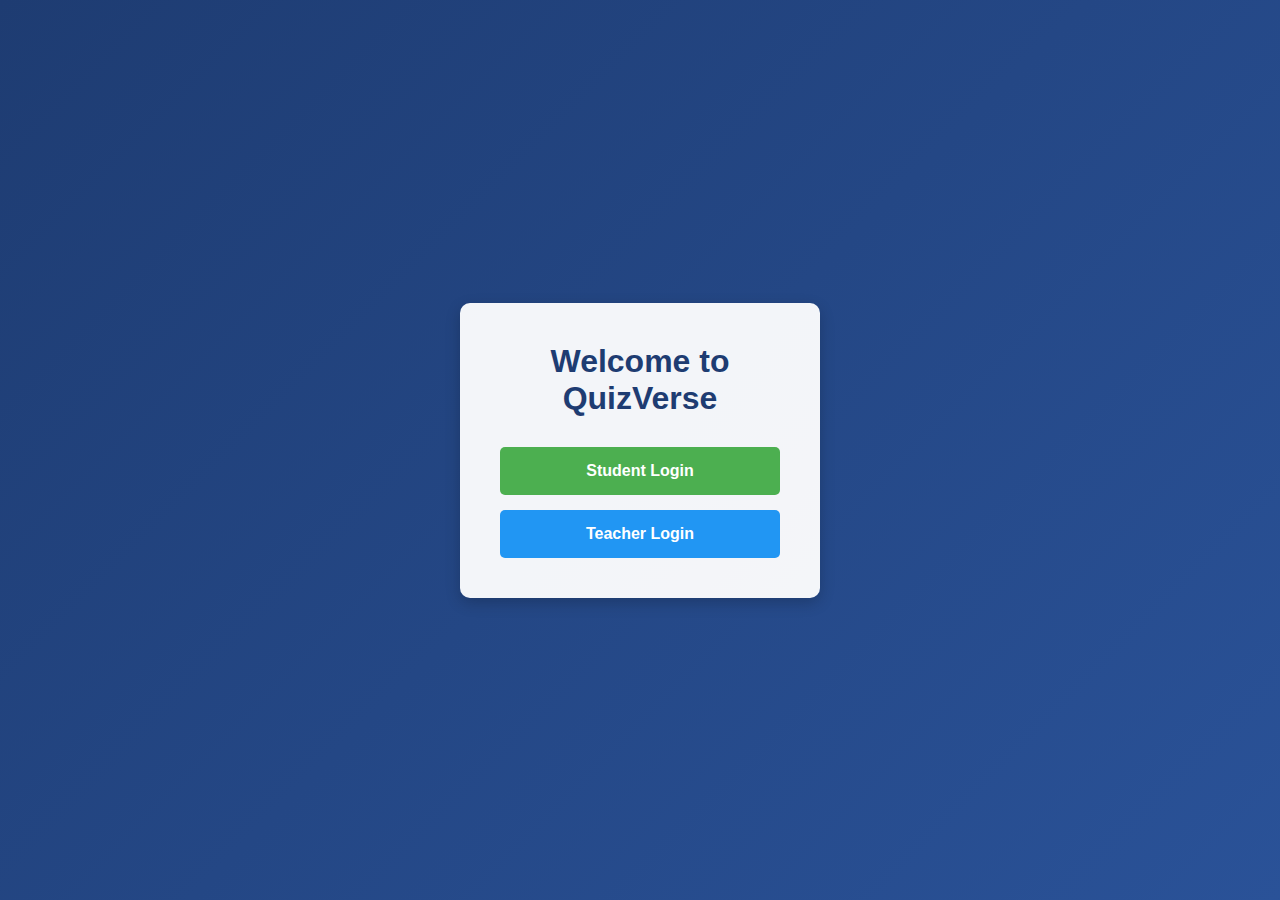
<file: FEDF/index.html>
<!DOCTYPE html>
<html lang="en">
<head>
    <meta charset="UTF-8">
    <meta name="viewport" content="width=device-width, initial-scale=1.0">
    <title>QuizVerse - Welcome</title>
    <link rel="stylesheet" href="css/style.css">
</head>
<body>
    <div class="container">
        <div class="welcome-box">
            <h1>Welcome to QuizVerse</h1>
            <div class="login-options">
                <a href="student-login.html" class="login-btn student">Student Login</a>
                <a href="teacher-login.html" class="login-btn teacher">Teacher Login</a>
            </div>
        </div>
    </div>
    <script src="js/main.js"></script>
</body>
</html>
</file>
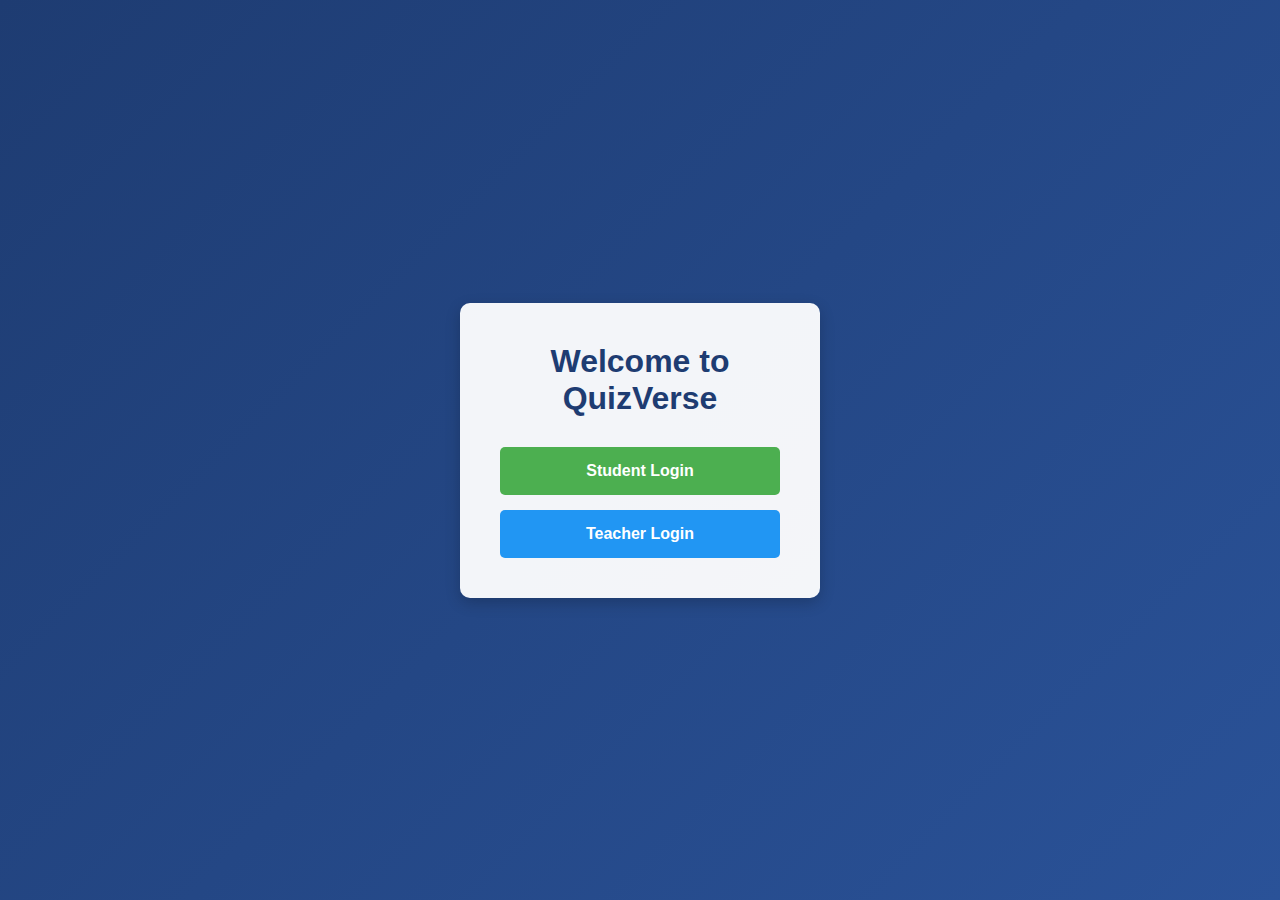
<file: FEDF/question-manager.html>
<!DOCTYPE html>
<html lang="en">
<head>
    <meta charset="UTF-8">
    <meta name="viewport" content="width=device-width, initial-scale=1.0">
    <title>QuizVerse - Question Management</title>
    <link rel="stylesheet" href="css/style.css">
    <link rel="stylesheet" href="css/dashboard.css">
    <style>
        .question-manager {
            background: white;
            border-radius: 10px;
            padding: 20px;
            margin: 20px;
        }

        .question-form {
            display: grid;
            gap: 15px;
            max-width: 800px;
            margin: 20px auto;
        }

        .form-group {
            display: grid;
            gap: 5px;
        }

        .options-group {
            display: grid;
            gap: 10px;
        }

        .hint-section {
            background: #f8f9fa;
            padding: 15px;
            border-radius: 8px;
            margin-top: 15px;
        }

        .hint-fields {
            display: grid;
            gap: 10px;
        }

        .related-concepts {
            display: flex;
            flex-wrap: wrap;
            gap: 10px;
            margin-top: 10px;
        }

        .concept-tag {
            background: #e9ecef;
            padding: 5px 10px;
            border-radius: 15px;
            display: flex;
            align-items: center;
            gap: 5px;
        }

        .remove-concept {
            cursor: pointer;
            color: #dc3545;
            font-weight: bold;
        }

        .question-list {
            margin-top: 30px;
        }

        .question-item {
            background: #f8f9fa;
            padding: 15px;
            border-radius: 8px;
            margin-bottom: 10px;
        }

        .question-header {
            display: flex;
            justify-content: space-between;
            align-items: center;
            margin-bottom: 10px;
        }

        .action-buttons {
            display: flex;
            gap: 10px;
        }

        .edit-btn, .delete-btn {
            padding: 5px 15px;
            border-radius: 5px;
            cursor: pointer;
            border: none;
        }

        .edit-btn {
            background: #1e3c72;
            color: white;
        }

        .delete-btn {
            background: #dc3545;
            color: white;
        }

        select, textarea, input[type="text"] {
            width: 100%;
            padding: 8px;
            border: 1px solid #ddd;
            border-radius: 4px;
            font-size: 14px;
        }

        .submit-btn {
            background: #4CAF50;
            color: white;
            padding: 10px;
            border: none;
            border-radius: 5px;
            cursor: pointer;
            font-size: 16px;
        }

        .submit-btn:hover {
            background: #45a049;
        }
    </style>
</head>
<body>
    <div class="dashboard-container">
        <div class="dashboard-header">
            <h2>Question Management</h2>
            <div class="header-actions">
                <button onclick="showAddQuestionForm()" class="action-btn">Add New Question</button>
                <button onclick="logout()" class="logout-btn">Logout</button>
            </div>
        </div>

        <div class="question-manager">
            <form id="questionForm" class="question-form" onsubmit="return saveQuestion(event)">
                <div class="form-group">
                    <label for="subject">Subject:</label>
                    <select id="subject" required>
                        <option value="">Select Subject</option>
                        <option value="Mathematics">Mathematics</option>
                        <option value="Science">Science</option>
                        <option value="English">English</option>
                        <option value="History">History</option>
                        <option value="Physics">Physics</option>
                        <option value="Chemistry">Chemistry</option>
                        <option value="Biology">Biology</option>
                    </select>
                </div>

                <div class="form-group">
                    <label for="difficulty">Difficulty Level:</label>
                    <select id="difficulty" required>
                        <option value="">Select Difficulty</option>
                        <option value="easy">Easy</option>
                        <option value="medium">Medium</option>
                        <option value="hard">Hard</option>
                    </select>
                </div>

                <div class="form-group">
                    <label for="question">Question:</label>
                    <textarea id="question" rows="3" required></textarea>
                </div>

                <div class="options-group">
                    <label>Options:</label>
                    <div class="form-group">
                        <input type="text" id="option0" placeholder="Option 1" required>
                    </div>
                    <div class="form-group">
                        <input type="text" id="option1" placeholder="Option 2" required>
                    </div>
                    <div class="form-group">
                        <input type="text" id="option2" placeholder="Option 3" required>
                    </div>
                    <div class="form-group">
                        <input type="text" id="option3" placeholder="Option 4" required>
                    </div>
                </div>

                <div class="form-group">
                    <label for="correctAnswer">Correct Answer:</label>
                    <select id="correctAnswer" required>
                        <option value="">Select Correct Answer</option>
                        <option value="0">Option 1</option>
                        <option value="1">Option 2</option>
                        <option value="2">Option 3</option>
                        <option value="3">Option 4</option>
                    </select>
                </div>

                <div class="hint-section">
                    <h3>Hint Information</h3>
                    <div class="hint-fields">
                        <div class="form-group">
                            <label for="hintTopic">Topic:</label>
                            <input type="text" id="hintTopic" placeholder="Enter the topic" required>
                        </div>
                        <div class="form-group">
                            <label for="hintExplanation">Study Tip:</label>
                            <textarea id="hintExplanation" rows="3" placeholder="Enter a helpful study tip (without giving away the answer)" required></textarea>
                        </div>
                        <div class="form-group">
                            <label for="newConcept">Related Concepts:</label>
                            <div class="concept-input">
                                <input type="text" id="newConcept" placeholder="Add a related concept">
                                <button type="button" onclick="addConcept()">Add</button>
                            </div>
                            <div id="conceptsList" class="related-concepts">
                                <!-- Concepts will be added here dynamically -->
                            </div>
                        </div>
                    </div>
                </div>

                <button type="submit" class="submit-btn">Save Question</button>
            </form>

            <div class="question-list" id="questionList">
                <!-- Questions will be listed here -->
            </div>
        </div>
    </div>
    <script src="js/auth.js"></script>
    <script src="js/question-manager.js"></script>
</body>
</html>
</file>
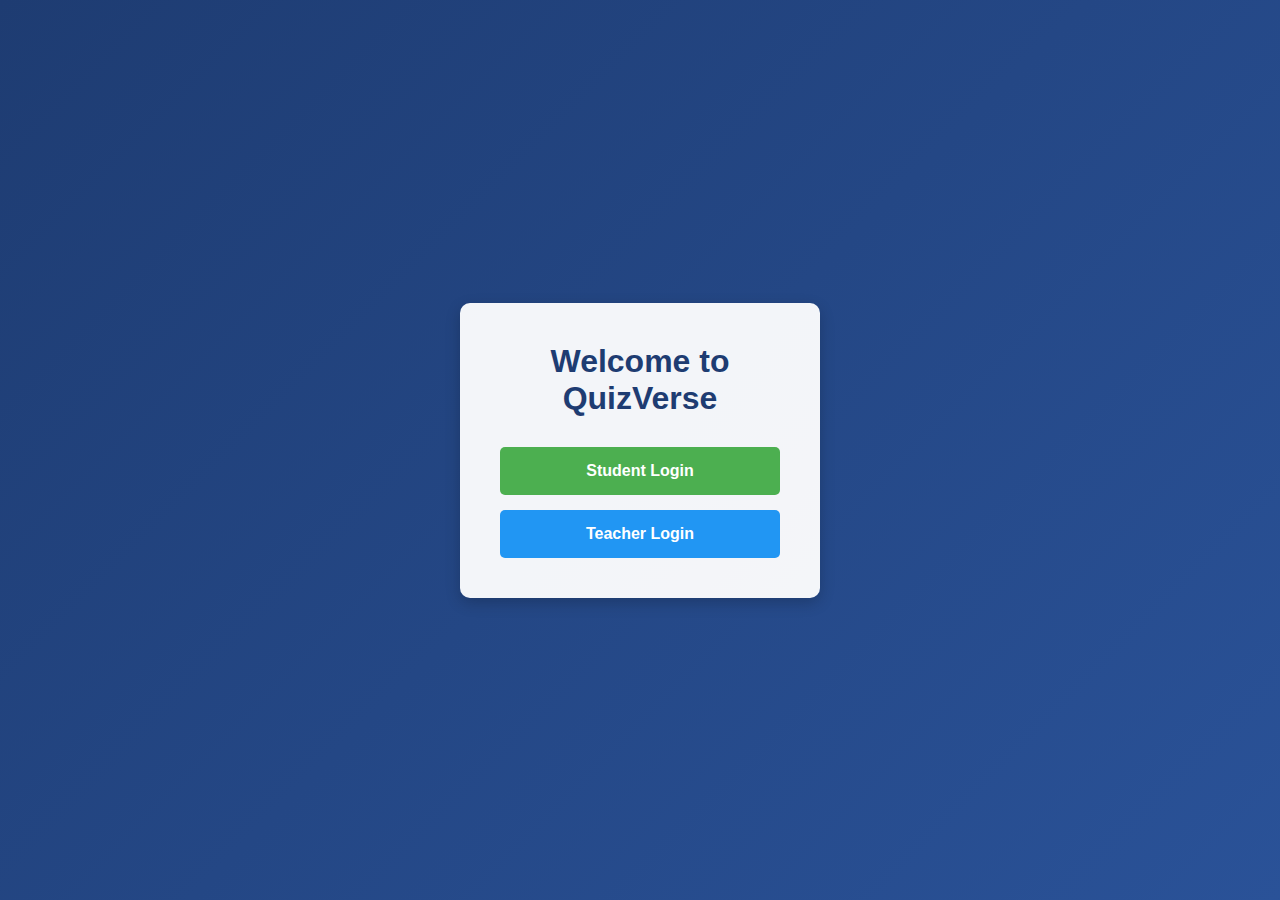
<file: FEDF/quiz-selection.html>
<!DOCTYPE html>
<html lang="en">
<head>
    <meta charset="UTF-8">
    <meta name="viewport" content="width=device-width, initial-scale=1.0">
    <title>QuizVerse - Quiz Selection</title>
    <link rel="stylesheet" href="css/style.css">
    <link rel="stylesheet" href="css/modern-dashboard.css">
    <style>
        .difficulty-card {
            text-align: center;
            padding: 2.5rem;
            background: white;
            border-radius: 20px;
            box-shadow: 0 8px 25px rgba(0, 0, 0, 0.1);
            transition: all 0.3s ease;
            cursor: pointer;
            position: relative;
            overflow: hidden;
        }

        .difficulty-card::before {
            content: '';
            position: absolute;
            top: 0;
            left: 0;
            width: 100%;
            height: 5px;
        }

        .difficulty-card.easy::before {
            background: #4CAF50;
        }

        .difficulty-card.medium::before {
            background: #FF9800;
        }

        .difficulty-card.hard::before {
            background: #f44336;
        }

        .difficulty-card:hover {
            transform: translateY(-10px);
            box-shadow: 0 15px 35px rgba(0, 0, 0, 0.2);
        }

        .difficulty-icon {
            font-size: 3rem;
            margin-bottom: 1.5rem;
        }

        .difficulty-title {
            font-size: 2rem;
            font-weight: 600;
            margin-bottom: 1rem;
            color: #1e3c72;
        }

        .difficulty-description {
            font-size: 1.2rem;
            color: #666;
            line-height: 1.6;
            margin-bottom: 1.5rem;
        }

        .start-quiz-btn {
            display: inline-block;
            padding: 1rem 2.5rem;
            font-size: 1.3rem;
            font-weight: 600;
            color: white;
            border: none;
            border-radius: 8px;
            cursor: pointer;
            text-decoration: none;
            transition: all 0.3s ease;
        }

        .easy .start-quiz-btn {
            background: #4CAF50;
        }

        .medium .start-quiz-btn {
            background: #FF9800;
        }

        .hard .start-quiz-btn {
            background: #f44336;
        }

        .start-quiz-btn:hover {
            transform: scale(1.05);
            box-shadow: 0 5px 15px rgba(0, 0, 0, 0.2);
        }

        .header-actions {
            display: flex;
            justify-content: flex-end;
            gap: 1rem;
        }

        .stats-grid {
            display: grid;
            grid-template-columns: repeat(auto-fit, minmax(200px, 1fr));
            gap: 1.5rem;
            margin-bottom: 2rem;
        }
    </style>
</head>
<body>
    <div class="modern-header">
        <div class="user-info">
            <div class="user-avatar" id="userAvatar"></div>
            <div>
                <div class="welcome-header">Welcome to QuizVerse</div>
                <div class="user-name" id="userName">Loading...</div>
            </div>
        </div>
        <div class="header-actions">
            <button onclick="logout()" class="action-button">Logout</button>
        </div>
    </div>

    <div class="stats-grid">
        <div class="stats-card">
            <div class="stats-number" id="totalQuizzes">0</div>
            <div class="stats-label">Quizzes Completed</div>
        </div>
        <div class="stats-card">
            <div class="stats-number" id="avgScore">0%</div>
            <div class="stats-label">Average Score</div>
        </div>
        <div class="stats-card">
            <div class="stats-number" id="bestScore">0%</div>
            <div class="stats-label">Best Score</div>
        </div>
    </div>

    <div class="card-container">
        <div class="difficulty-card easy">
            <div class="difficulty-icon">🌟</div>
            <h3 class="difficulty-title">Easy Mode</h3>
            <p class="difficulty-description">Perfect for beginners! Build your confidence with fundamental questions and concepts.</p>
            <a href="quiz.html?difficulty=easy" class="start-quiz-btn">Start Quiz</a>
        </div>

        <div class="difficulty-card medium">
            <div class="difficulty-icon">⭐</div>
            <h3 class="difficulty-title">Medium Mode</h3>
            <p class="difficulty-description">Ready for a challenge? Test your knowledge with intermediate-level questions.</p>
            <a href="quiz.html?difficulty=medium" class="start-quiz-btn">Start Quiz</a>
        </div>

        <div class="difficulty-card hard">
            <div class="difficulty-icon">🏆</div>
            <h3 class="difficulty-title">Hard Mode</h3>
            <p class="difficulty-description">For the experts! Push your limits with our most challenging questions.</p>
            <a href="quiz.html?difficulty=hard" class="start-quiz-btn">Start Quiz</a>
        </div>
    </div>
    <script src="js/auth.js"></script>
    <script src="js/main.js"></script>
</body>
</html>
</file>
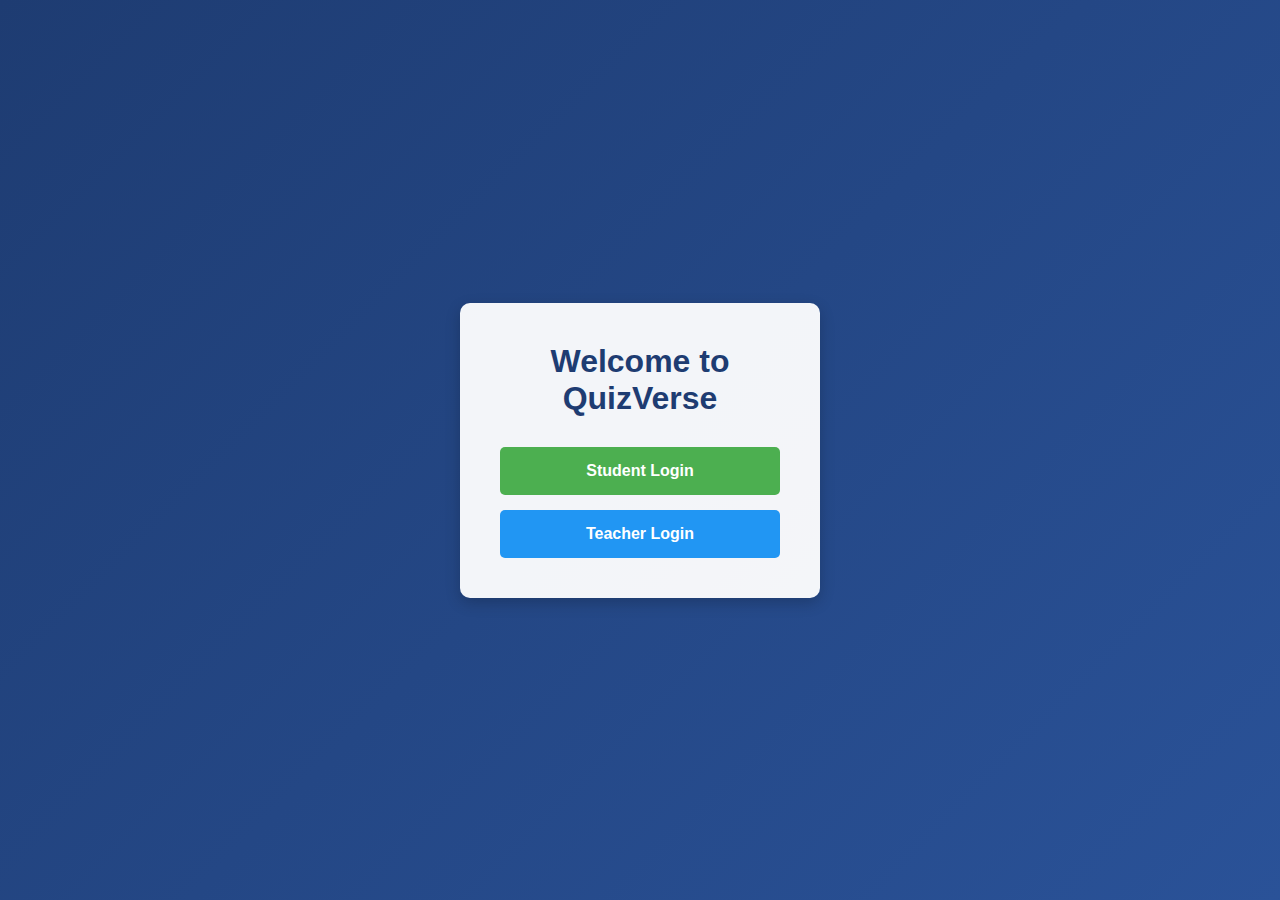
<file: FEDF/quiz.html>
<!DOCTYPE html>
<html lang="en">
<head>
    <meta charset="UTF-8">
    <meta name="viewport" content="width=device-width, initial-scale=1.0">
    <title>QuizVerse - Quiz</title>
    <link rel="stylesheet" href="css/style.css">
    <style>
        .quiz-container {
            background: white;
            border-radius: 10px;
            box-shadow: 0 5px 15px rgba(0, 0, 0, 0.2);
            width: 90%;
            max-width: 1200px;
            margin: 20px auto;
            padding: 30px;
            min-height: 80vh;
            display: flex;
            flex-direction: column;
        }

        .quiz-content {
            flex-grow: 1;
            display: flex;
            flex-direction: column;
            justify-content: center;
            padding: 20px 0;
        }

        .question-box {
            background: #f8f9fa;
            padding: 30px;
            border-radius: 8px;
            margin: 20px 0;
        }

        .options {
            display: flex;
            flex-direction: column;
            gap: 15px;
            margin: 25px 0;
        }

        .option {
            background: white;
            border: 2px solid #ddd;
            border-radius: 8px;
            padding: 15px 20px;
            cursor: pointer;
            transition: all 0.3s ease;
            font-size: 1.1em;
        }

        .option:hover {
            border-color: #1e3c72;
            background-color: #f0f4f8;
            transform: translateY(-2px);
        }

        .option.selected {
            background-color: #1e3c72;
            color: white;
            border-color: #1e3c72;
        }

        .quiz-header {
            display: flex;
            justify-content: space-between;
            align-items: flex-start;
            padding: 20px;
            background: #f8f9fa;
            border-radius: 8px;
            margin-bottom: 20px;
        }

        .quiz-info {
            display: flex;
            flex-direction: column;
            gap: 10px;
        }

        .timer, .difficulty, .subject {
            font-size: 1.1em;
            font-weight: bold;
            color: #1e3c72;
        }

        .leaderboard-mini {
            background: white;
            padding: 15px;
            border-radius: 8px;
            box-shadow: 0 2px 4px rgba(0,0,0,0.1);
            width: 250px;
        }

        .leaderboard-mini h4 {
            color: #1e3c72;
            margin-bottom: 10px;
            text-align: center;
        }

        .leaderboard-content {
            max-height: 150px;
            overflow-y: auto;
        }

        .leaderboard-item {
            display: flex;
            justify-content: space-between;
            padding: 5px 10px;
            border-bottom: 1px solid #eee;
            font-size: 0.9em;
        }

        .leaderboard-item:last-child {
            border-bottom: none;
        }

        .hint-box {
            background: white;
            border-radius: 8px;
            box-shadow: 0 4px 6px rgba(0,0,0,0.1);
            margin-top: 15px;
            overflow: hidden;
        }

        .hint-header {
            background: #1e3c72;
            color: white;
            padding: 10px 15px;
            display: flex;
            justify-content: space-between;
            align-items: center;
        }

        .hint-close {
            background: none;
            border: none;
            color: white;
            font-size: 1.5em;
            cursor: pointer;
        }

        .hint-content {
            padding: 15px;
        }

        .hint-topic, .hint-explanation, .hint-concepts {
            margin-bottom: 15px;
        }

        .hint-concepts ul {
            list-style: none;
            padding: 0;
            margin: 10px 0;
            display: flex;
            flex-wrap: wrap;
            gap: 10px;
        }

        .hint-concepts li {
            background: #f0f4f8;
            padding: 5px 10px;
            border-radius: 15px;
            font-size: 0.9em;
            color: #1e3c72;
        }

        .hint-btn {
            background-color: #FF9800;
            color: white;
            border: none;
            padding: 12px 25px;
            border-radius: 5px;
            cursor: pointer;
            font-size: 1em;
            transition: background-color 0.3s ease;
        }

        .hint-btn:hover {
            background-color: #F57C00;
        }

        .hint-text {
            background-color: #FFF3E0;
            padding: 15px;
            border-radius: 5px;
            margin-top: 15px;
            color: #FF9800;
            font-size: 1em;
        }

        .quiz-footer {
            display: flex;
            justify-content: space-between;
            padding: 20px;
            background: #f8f9fa;
            border-radius: 8px;
            margin-top: auto;
        }

        .nav-btn, .submit-btn {
            padding: 12px 30px;
            border: none;
            border-radius: 5px;
            cursor: pointer;
            font-size: 1.1em;
            transition: all 0.3s ease;
        }

        .nav-btn {
            background-color: #1e3c72;
            color: white;
        }

        .submit-btn {
            background-color: #4CAF50;
            color: white;
        }

        .nav-btn:hover, .submit-btn:hover {
            transform: translateY(-2px);
            box-shadow: 0 2px 8px rgba(0,0,0,0.1);
        }

        .nav-btn:disabled {
            background-color: #cccccc;
            cursor: not-allowed;
            transform: none;
        }

        #question-text {
            font-size: 2rem;
            color: #333;
            margin-bottom: 30px;
            line-height: 1.4;
            font-weight: 500;
        }

        .option-letter {
            font-size: 1.4rem;
            font-weight: bold;
            margin-right: 15px;
            color: #1e3c72;
            min-width: 30px;
            display: inline-block;
        }

        .option-text {
            font-size: 1.3rem;
            line-height: 1.5;
        }

        .selected .option-letter,
        .selected .option-text {
            color: white;
        }

        .timer {
            font-size: 1.8rem;
            font-weight: 700;
            color: #1e3c72;
        }

        .difficulty {
            font-size: 1.4rem;
        }

        .hint-btn {
            font-size: 1.3rem;
            padding: 15px 30px;
        }

        .hint-content {
            font-size: 1.2rem;
            line-height: 1.6;
        }

        .nav-btn, .submit-btn {
            font-size: 1.3rem;
            padding: 15px 35px;
        }

        @keyframes pulse {
            0% {
                transform: scale(1);
            }
            50% {
                transform: scale(1.02);
            }
            100% {
                transform: scale(1);
            }
        }

        .fade-in {
            animation: fadeIn 0.5s ease-in;
        }

        @keyframes fadeIn {
            from {
                opacity: 0;
                transform: translateY(10px);
            }
            to {
                opacity: 1;
                transform: translateY(0);
            }
        }
    </style>
</head>
<body>
    <div class="quiz-container">
        <div class="quiz-header">
            <div class="quiz-info">
                <div class="timer">Time Remaining: <span id="time">30:00</span></div>
                <div class="difficulty">Difficulty: <span id="difficulty-level">Easy</span></div>
                <div class="subject">Subject: <span id="subject-name">Subject</span></div>
            </div>
            <div class="leaderboard-mini" id="mini-leaderboard">
                <h4>Live Rankings</h4>
                <div class="leaderboard-content">
                    <!-- Dynamic leaderboard will be inserted here -->
                </div>
            </div>
        </div>
        <div class="quiz-content">
            <div class="question-box">
                <h3 id="question-text">Question text will appear here</h3>
                <div class="options" id="options-container">
                    <!-- Options will be inserted here dynamically -->
                </div>
                <button id="hint-btn" class="hint-btn">Need Help?</button>
                <div id="hint-box" class="hint-box" style="display: none;">
                    <div class="hint-header">
                        <h4>Study Guide</h4>
                        <button class="hint-close">×</button>
                    </div>
                    <div class="hint-content">
                        <div class="hint-topic">
                            <strong>Topic:</strong>
                            <span id="hint-topic"></span>
                        </div>
                        <div class="hint-explanation">
                            <strong>Study Tip:</strong>
                            <span id="hint-explanation"></span>
                        </div>
                        <div class="hint-concepts">
                            <strong>Related Concepts:</strong>
                            <ul id="hint-concepts"></ul>
                        </div>
                    </div>
                </div>
            </div>
        </div>
        <div class="quiz-footer">
            <button id="prev-btn" class="nav-btn">Previous</button>
            <button id="next-btn" class="nav-btn">Next</button>
            <button id="submit-btn" class="submit-btn hidden">Submit Quiz</button>
        </div>
    </div>
    <script src="js/auth.js"></script>
    <script src="js/quiz.js"></script>
    <script src="js/main.js"></script>
</body>
</html>
</file>
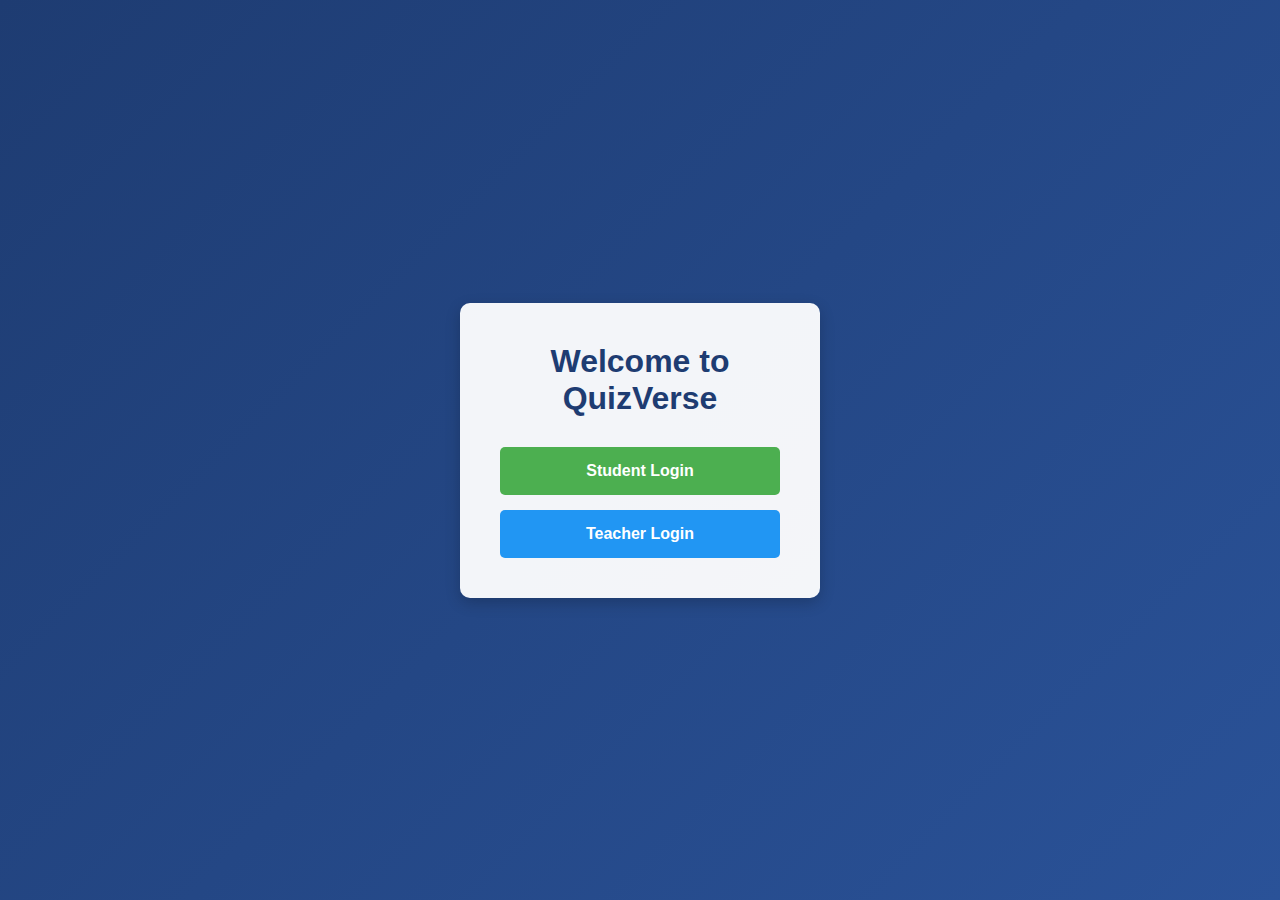
<file: FEDF/results.html>
<!DOCTYPE html>
<html lang="en">
<head>
    <meta charset="UTF-8">
    <meta name="viewport" content="width=device-width, initial-scale=1.0">
    <title>QuizVerse - Quiz Results</title>
    <link rel="stylesheet" href="css/style.css">
    <link rel="stylesheet" href="css/modern-dashboard.css">
    <style>
        .results-container {
            max-width: 1200px;
            margin: 0 auto;
            padding: 2rem;
        }

        .results-header {
            text-align: center;
            margin-bottom: 3rem;
        }

        .results-title {
            font-size: 3rem;
            color: #1e3c72;
            margin-bottom: 1rem;
            font-weight: 700;
        }

        .score-card {
            background: white;
            border-radius: 20px;
            padding: 3rem;
            text-align: center;
            box-shadow: 0 10px 30px rgba(0, 0, 0, 0.1);
            margin-bottom: 3rem;
            position: relative;
            overflow: hidden;
        }

        .score-card::before {
            content: '';
            position: absolute;
            top: 0;
            left: 0;
            right: 0;
            height: 8px;
            background: linear-gradient(90deg, #4CAF50, #1e3c72);
        }

        .score-circle {
            width: 200px;
            height: 200px;
            border-radius: 50%;
            margin: 0 auto 2rem;
            display: flex;
            align-items: center;
            justify-content: center;
            font-size: 3.5rem;
            font-weight: 700;
            color: white;
            background: linear-gradient(135deg, #1e3c72, #2a5298);
            box-shadow: 0 5px 15px rgba(30, 60, 114, 0.3);
            position: relative;
        }

        .score-details {
            font-size: 1.8rem;
            color: #444;
            margin: 2rem 0;
        }

        .score-label {
            font-size: 1.4rem;
            color: #666;
            margin-bottom: 0.5rem;
        }

        .performance-stats {
            display: grid;
            grid-template-columns: repeat(auto-fit, minmax(200px, 1fr));
            gap: 2rem;
            margin-bottom: 3rem;
        }

        .stat-card {
            background: white;
            padding: 1.5rem;
            border-radius: 15px;
            text-align: center;
            box-shadow: 0 5px 15px rgba(0, 0, 0, 0.1);
        }

        .stat-value {
            font-size: 2.5rem;
            font-weight: 700;
            color: #1e3c72;
            margin-bottom: 0.5rem;
        }

        .stat-label {
            font-size: 1.2rem;
            color: #666;
        }

        .leaderboard-section {
            background: white;
            border-radius: 20px;
            padding: 2rem;
            box-shadow: 0 5px 15px rgba(0, 0, 0, 0.1);
            margin-bottom: 3rem;
        }

        .leaderboard-title {
            font-size: 2rem;
            color: #1e3c72;
            margin-bottom: 1.5rem;
            text-align: center;
        }

        .difficulty-section {
            background: white;
            border-radius: 15px;
            padding: 1.5rem;
            margin-bottom: 2rem;
            box-shadow: 0 4px 6px rgba(0, 0, 0, 0.1);
        }

        .difficulty-header {
            color: #1e3c72;
            font-size: 1.6rem;
            padding: 0.5rem 1rem;
            margin: -0.5rem -0.5rem 1rem -0.5rem;
            border-bottom: 2px solid #eee;
            text-align: center;
        }

        .leaderboard-entry {
            display: grid;
            grid-template-columns: auto 1fr auto;
            gap: 1.5rem;
            align-items: center;
            padding: 1rem;
            border-bottom: 1px solid #eee;
            font-size: 1.3rem;
            transition: transform 0.2s ease-in-out;
        }

        .leaderboard-entry:hover {
            transform: translateX(10px);
            background: #f8f9fa;
        }

        .leaderboard-rank {
            width: 40px;
            height: 40px;
            background: #1e3c72;
            color: white;
            border-radius: 50%;
            display: flex;
            align-items: center;
            justify-content: center;
            font-weight: bold;
            font-size: 1.4rem;
        }

        .user-info {
            display: flex;
            align-items: center;
            gap: 1rem;
        }

        .username {
            font-weight: 500;
            color: #2c3e50;
        }

        .user-type {
            font-size: 1.5rem;
            opacity: 0.7;
        }

        .score-info {
            text-align: right;
        }

        .score-percentage {
            font-size: 1.4rem;
            font-weight: bold;
            color: #4CAF50;
        }

        .time-taken {
            font-size: 1rem;
            color: #666;
            margin-top: 0.2rem;
        }

        .current-user {
            background: #e3f2fd;
            border-radius: 8px;
        }

        .difficulty-section.hard .difficulty-header {
            background: linear-gradient(45deg, #ff4757, #ff6b81);
            color: white;
            border-radius: 10px 10px 0 0;
        }

        .difficulty-section.medium .difficulty-header {
            background: linear-gradient(45deg, #1e3c72, #2a5298);
            color: white;
            border-radius: 10px 10px 0 0;
        }

        .difficulty-section.easy .difficulty-header {
            background: linear-gradient(45deg, #2ecc71, #27ae60);
            color: white;
            border-radius: 10px 10px 0 0;
        }

        .action-buttons {
            display: flex;
            gap: 2rem;
            justify-content: center;
            margin-top: 3rem;
        }

        .action-btn {
            padding: 1.2rem 2.5rem;
            font-size: 1.4rem;
            font-weight: 600;
            border-radius: 10px;
            text-decoration: none;
            transition: all 0.3s ease;
            text-align: center;
        }

        .action-btn.primary {
            background: #4CAF50;
            color: white;
        }

        .action-btn.secondary {
            background: #757575;
            color: white;
        }

        .action-btn:hover {
            transform: translateY(-3px);
            box-shadow: 0 5px 15px rgba(0, 0, 0, 0.2);
        }

        .celebration {
            position: fixed;
            top: 0;
            left: 0;
            width: 100%;
            height: 100%;
            pointer-events: none;
            z-index: 1000;
        }

        @keyframes fadeInUp {
            from {
                opacity: 0;
                transform: translateY(20px);
            }
            to {
                opacity: 1;
                transform: translateY(0);
            }
        }

        .animate-in {
            animation: fadeInUp 0.6s ease-out forwards;
        }
    </style>
</head>
<body>
    <div class="modern-header">
        <div class="user-info">
            <div class="user-avatar" id="userAvatar"></div>
            <div>
                <div class="welcome-header">Quiz Complete!</div>
                <div class="user-name" id="userName">Loading...</div>
            </div>
        </div>
    </div>

    <div class="results-container">
        <div class="results-header animate-in" style="animation-delay: 0.2s">
            <h1 class="results-title">Your Results</h1>
        </div>

        <div class="score-card animate-in" style="animation-delay: 0.4s">
            <div class="score-circle">
                <span id="percentage">0</span>%
            </div>
            <div class="score-details">
                <div class="score-label">Final Score</div>
                <div><span id="score">0</span> out of <span id="total">0</span> correct</div>
            </div>
        </div>

        <div class="performance-stats animate-in" style="animation-delay: 0.6s">
            <div class="stat-card">
                <div class="stat-value" id="timeSpent">0:00</div>
                <div class="stat-label">Time Taken</div>
            </div>
            <div class="stat-card">
                <div class="stat-value" id="accuracy">0%</div>
                <div class="stat-label">Accuracy</div>
            </div>
            <div class="stat-card">
                <div class="stat-value" id="ranking">-</div>
                <div class="stat-label">Your Ranking</div>
            </div>
        </div>

        <div class="leaderboard-section animate-in" style="animation-delay: 0.8s">
            <h2 class="leaderboard-title">Top Performers</h2>
            <div id="leaderboard">
                <!-- Leaderboard entries will be populated here -->
            </div>
        </div>

        <div class="action-buttons animate-in" style="animation-delay: 1s">
            <a href="quiz-selection.html" class="action-btn primary">Take Another Quiz</a>
            <button onclick="logout()" class="action-btn secondary">Logout</button>
        </div>
    </div>

    <div class="celebration" id="celebration"></div>
    <script src="js/auth.js"></script>
    <script src="js/results.js"></script>
</body>
</html>
</file>
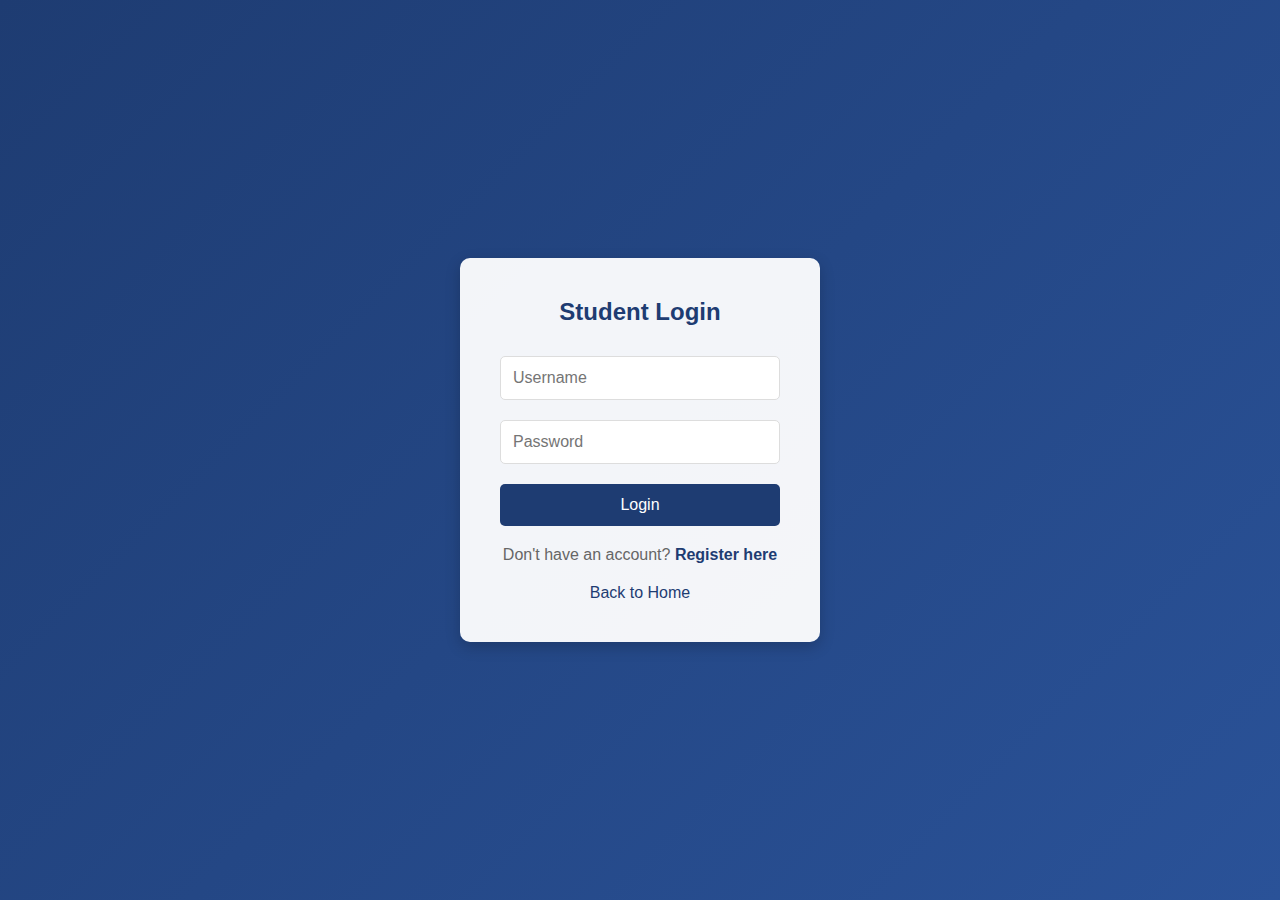
<file: FEDF/student-login.html>
<!DOCTYPE html>
<html lang="en">
<head>
    <meta charset="UTF-8">
    <meta name="viewport" content="width=device-width, initial-scale=1.0">
    <title>QuizVerse - Student Login</title>
    <link rel="stylesheet" href="css/style.css">
</head>
<body>
    <div class="container">
        <div class="login-box">
            <h2>Student Login</h2>
            <form id="studentLoginForm" onsubmit="return validateStudentLogin(event)">
                <div class="form-group">
                    <input type="text" id="username" placeholder="Username" required>
                </div>
                <div class="form-group">
                    <input type="password" id="password" placeholder="Password" required>
                </div>
                <button type="submit" class="login-submit">Login</button>
            </form>
            <p class="register-link">Don't have an account? <a href="student-register.html">Register here</a></p>
            <a href="index.html" class="back-link">Back to Home</a>
        </div>
    </div>
    <script src="js/auth.js"></script>
</body>
</html>
</file>
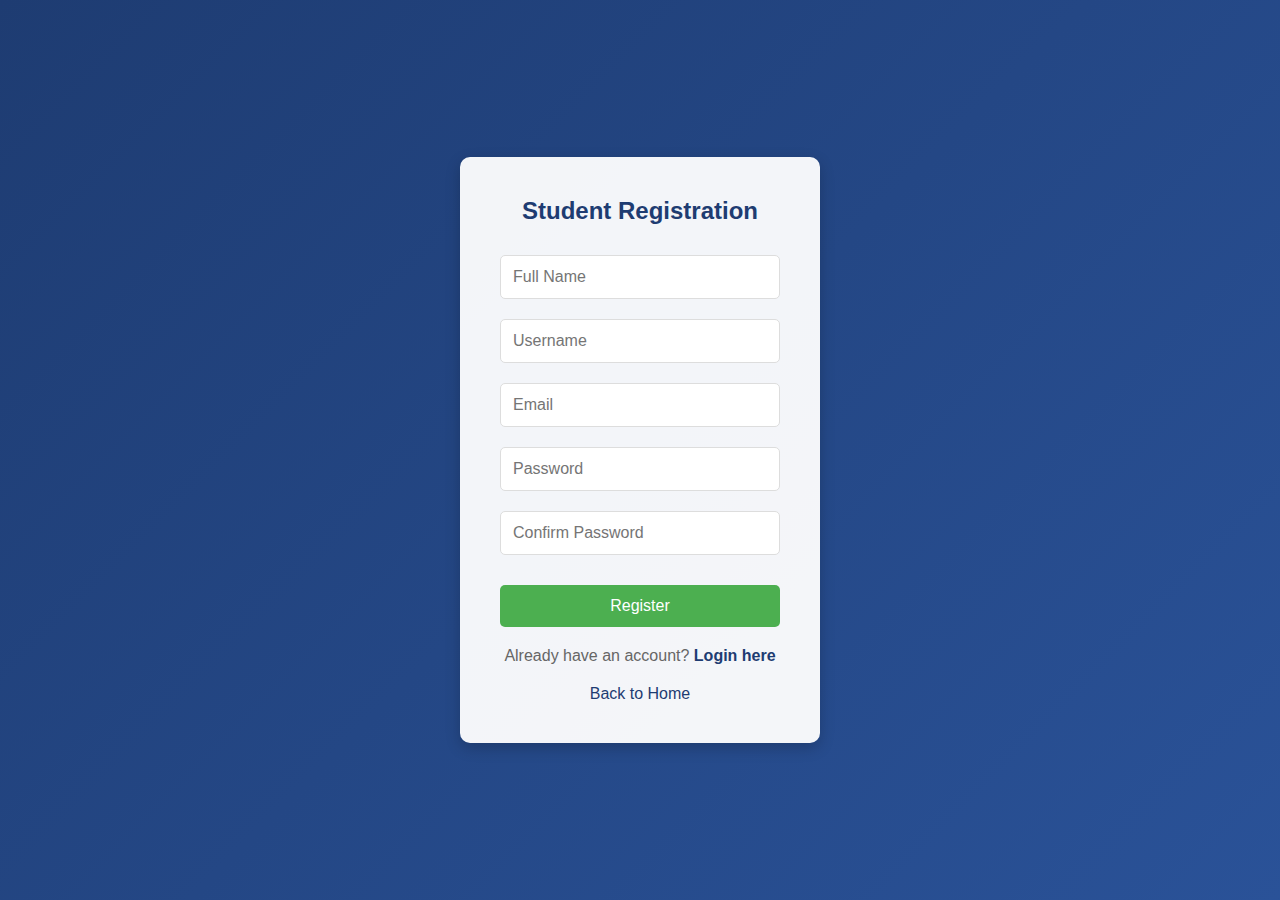
<file: FEDF/student-register.html>
<!DOCTYPE html>
<html lang="en">
<head>
    <meta charset="UTF-8">
    <meta name="viewport" content="width=device-width, initial-scale=1.0">
    <title>QuizVerse - Student Registration</title>
    <link rel="stylesheet" href="css/style.css">
</head>
<body>
    <div class="container">
        <div class="registration-box">
            <h2>Student Registration</h2>
            <form id="studentRegisterForm" onsubmit="return registerStudent(event)">
                <div class="form-group">
                    <input type="text" id="fullname" placeholder="Full Name" required>
                </div>
                <div class="form-group">
                    <input type="text" id="username" placeholder="Username" required>
                </div>
                <div class="form-group">
                    <input type="email" id="email" placeholder="Email" required>
                </div>
                <div class="form-group">
                    <input type="password" id="password" placeholder="Password" required>
                </div>
                <div class="form-group">
                    <input type="password" id="confirmPassword" placeholder="Confirm Password" required>
                </div>
                <button type="submit" class="register-submit">Register</button>
            </form>
            <p class="login-link">Already have an account? <a href="student-login.html">Login here</a></p>
            <a href="index.html" class="back-link">Back to Home</a>
        </div>
    </div>
    <script src="js/register.js"></script>
</body>
</html>
</file>
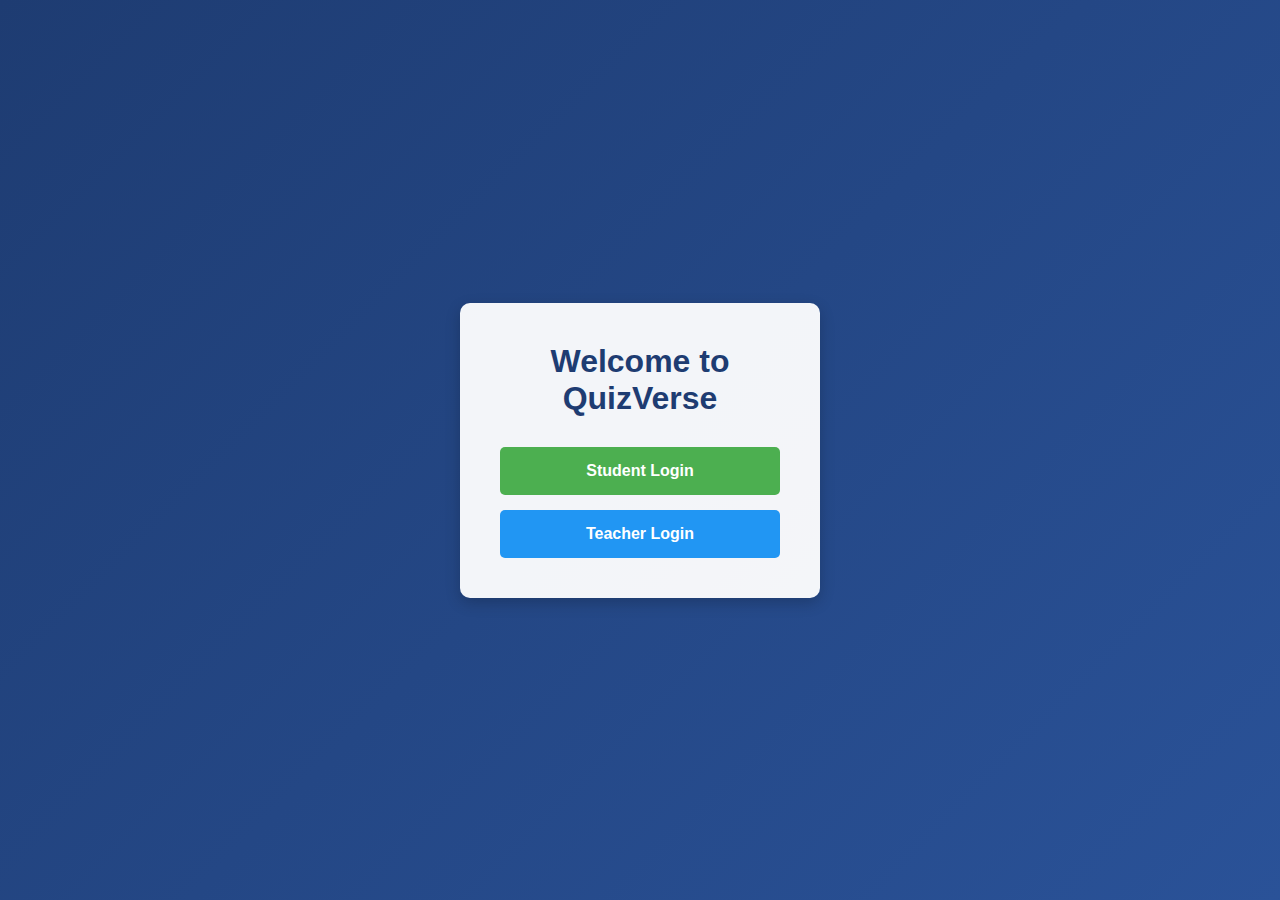
<file: FEDF/teacher-dashboard.html>
<!DOCTYPE html>
<html lang="en">
<head>
    <meta charset="UTF-8">
    <meta name="viewport" content="width=device-width, initial-scale=1.0">
    <title>QuizVerse - Teacher Dashboard</title>
    <link rel="stylesheet" href="css/style.css">
    <link rel="stylesheet" href="css/modern-dashboard.css">
    <link rel="stylesheet" href="css/dashboard.css">
    <style>
        .stats-container {
            display: grid;
            grid-template-columns: repeat(auto-fit, minmax(250px, 1fr));
            gap: 2rem;
            margin-bottom: 2rem;
        }

        .action-cards {
            display: grid;
            grid-template-columns: repeat(auto-fit, minmax(300px, 1fr));
            gap: 2rem;
            margin-bottom: 2rem;
        }

        .action-card {
            background: white;
            border-radius: 15px;
            padding: 2rem;
            box-shadow: 0 8px 20px rgba(0, 0, 0, 0.1);
            transition: transform 0.3s ease;
        }

        .action-card:hover {
            transform: translateY(-5px);
        }

        .card-icon {
            font-size: 2.5rem;
            margin-bottom: 1rem;
            color: #1e3c72;
        }

        .card-title {
            font-size: 1.8rem;
            margin-bottom: 1rem;
            color: #1e3c72;
        }

        .card-description {
            font-size: 1.2rem;
            color: #666;
            margin-bottom: 1.5rem;
            line-height: 1.6;
        }

        .results-table {
            background: white;
            border-radius: 15px;
            overflow: hidden;
            box-shadow: 0 8px 20px rgba(0, 0, 0, 0.1);
        }

        .results-table table {
            width: 100%;
            border-collapse: collapse;
            font-size: 1.2rem;
        }

        .results-table th {
            background: #1e3c72;
            color: white;
            padding: 1rem;
            text-align: left;
        }

        .results-table td {
            padding: 1rem;
            border-bottom: 1px solid #eee;
        }

        .results-table tr:last-child td {
            border-bottom: none;
        }
    </style>
</head>
<body>
    <div class="modern-header">
        <div class="user-info">
            <div class="user-avatar" id="userAvatar"></div>
            <div>
                <div class="welcome-header">Teacher Dashboard</div>
                <div class="user-name" id="userName">Loading...</div>
            </div>
        </div>
        <div class="header-actions">
            <a href="question-manager.html" class="action-button">Manage Questions</a>
            <button onclick="logout()" class="action-button">Logout</button>
        </div>
    </div>
        <div class="search-container">
            <input type="text" id="student-search" placeholder="Enter student username">
            <button onclick="searchStudent()" class="search-btn">Search</button>
        </div>
        <div class="results-container">
            <h3>Student Results</h3>
            <div id="student-results" class="results-table">
                <!-- Results will be populated here -->
            </div>
        </div>
        <div class="leaderboard-container">
            <h3>Leaderboard</h3>
            <div id="leaderboard" class="leaderboard">
                <!-- Leaderboard will be populated here -->
            </div>
        </div>
    </div>
    <script src="js/auth.js"></script>
    <script src="js/dashboard.js"></script>
</body>
</html>
</file>
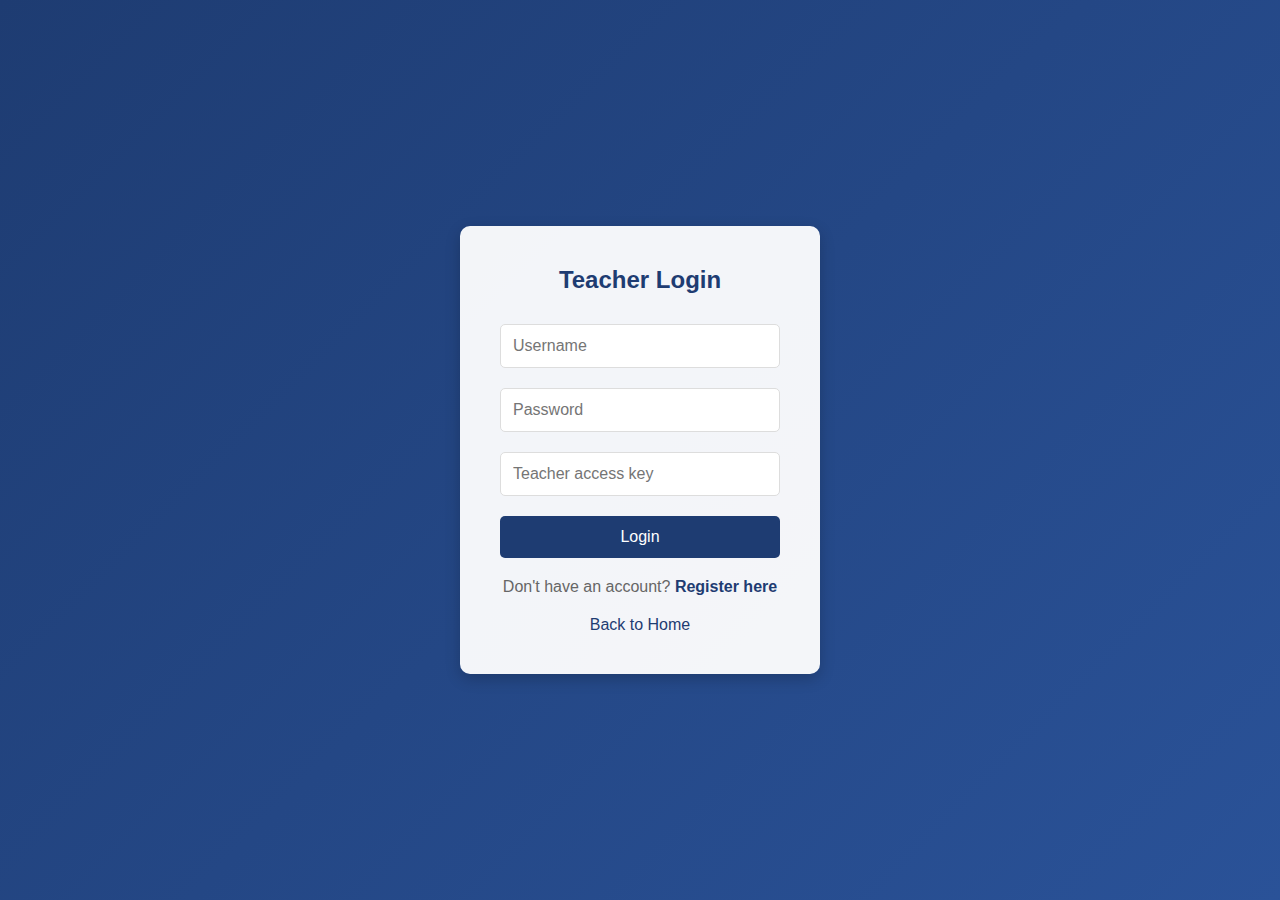
<file: FEDF/teacher-login.html>
<!DOCTYPE html>
<html lang="en">
<head>
    <meta charset="UTF-8">
    <meta name="viewport" content="width=device-width, initial-scale=1.0">
    <title>QuizVerse - Teacher Login</title>
    <link rel="stylesheet" href="css/style.css">
</head>
<body>
    <div class="container">
        <div class="login-box">
            <h2>Teacher Login</h2>
            <form id="teacherLoginForm" onsubmit="return validateTeacherLogin(event)">
                <div class="form-group">
                    <input type="text" id="username" placeholder="Username" required>
                </div>
                <div class="form-group">
                    <input type="password" id="password" placeholder="Password" required>
                </div>
                <div class="form-group">
                    <input type="text" id="accessKey" placeholder="Teacher access key" required>
                </div>
                <button type="submit" class="login-submit">Login</button>
            </form>
            <p class="register-link">Don't have an account? <a href="teacher-register.html">Register here</a></p>
            <a href="index.html" class="back-link">Back to Home</a>
        </div>
    </div>
    <script src="js/auth.js"></script>
</body>
</html>
</file>
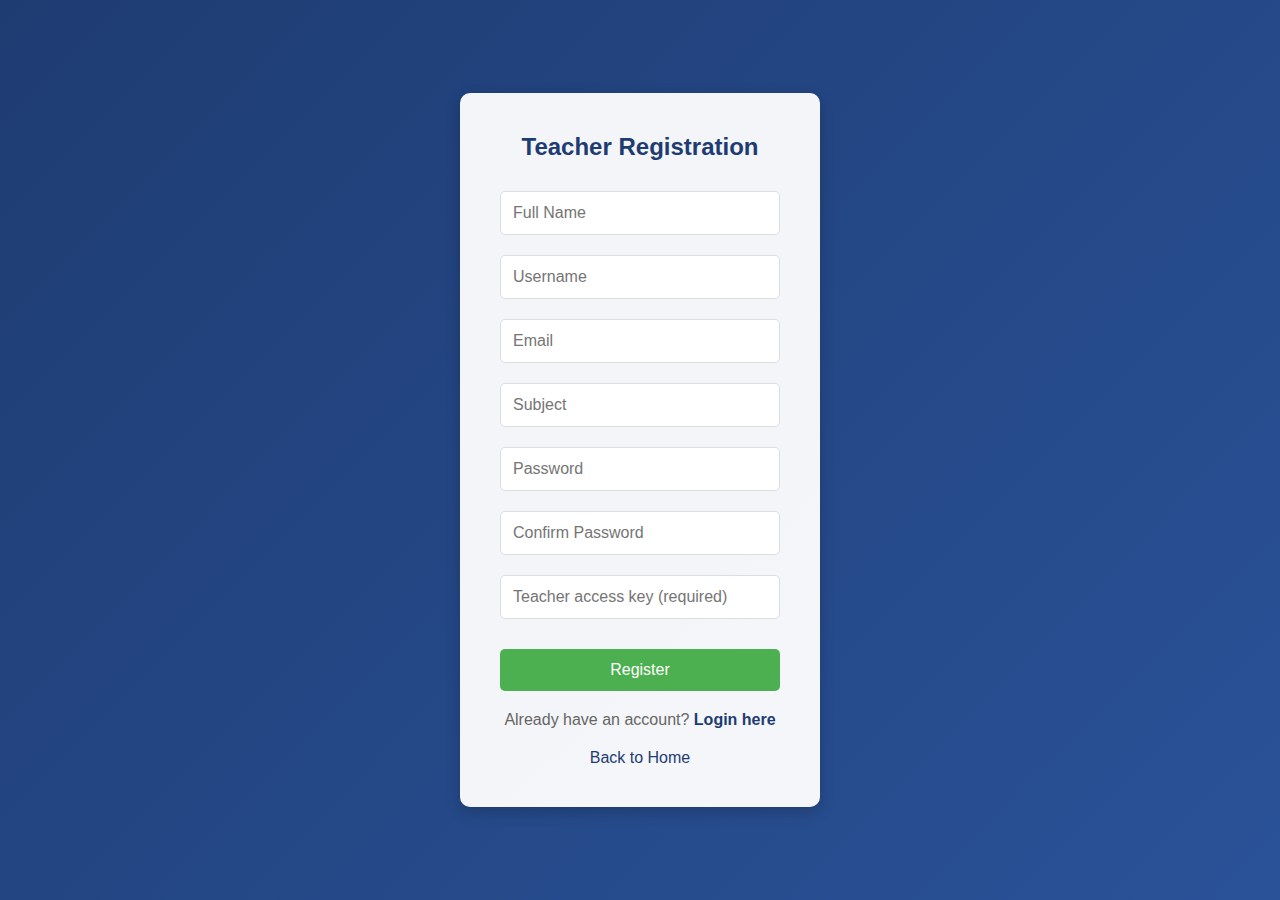
<file: FEDF/teacher-register.html>
<!DOCTYPE html>
<html lang="en">
<head>
    <meta charset="UTF-8">
    <meta name="viewport" content="width=device-width, initial-scale=1.0">
    <title>QuizVerse - Teacher Registration</title>
    <link rel="stylesheet" href="css/style.css">
</head>
<body>
    <div class="container">
        <div class="registration-box">
            <h2>Teacher Registration</h2>
            <form id="teacherRegisterForm" onsubmit="return registerTeacher(event)">
                <div class="form-group">
                    <input type="text" id="fullname" placeholder="Full Name" required>
                </div>
                <div class="form-group">
                    <input type="text" id="username" placeholder="Username" required>
                </div>
                <div class="form-group">
                    <input type="email" id="email" placeholder="Email" required>
                </div>
                <div class="form-group">
                    <input type="text" id="subject" placeholder="Subject" required>
                </div>
                <div class="form-group">
                    <input type="password" id="password" placeholder="Password" required>
                </div>
                <div class="form-group">
                    <input type="password" id="confirmPassword" placeholder="Confirm Password" required>
                </div>
                <div class="form-group">
                    <input type="text" id="accessKey" placeholder="Teacher access key (required)" required>
                </div>
                <button type="submit" class="register-submit">Register</button>
            </form>
            <p class="login-link">Already have an account? <a href="teacher-login.html">Login here</a></p>
            <a href="index.html" class="back-link">Back to Home</a>
        </div>
    </div>
    <script src="js/register.js"></script>
</body>
</html>
</file>
<file: FEDF/css/style.css>
/* Global Styles */
* {
    margin: 0;
    padding: 0;
    box-sizing: border-box;
    font-family: 'Arial', sans-serif;
}

body {
    background: linear-gradient(135deg, #1e3c72, #2a5298);
    min-height: 100vh;
    display: flex;
    align-items: center;
    justify-content: center;
}

.container {
    width: 100%;
    max-width: 400px;
    padding: 20px;
}

/* Welcome Page Styles */
.welcome-box {
    background: rgba(255, 255, 255, 0.95);
    padding: 40px;
    border-radius: 10px;
    box-shadow: 0 5px 15px rgba(0, 0, 0, 0.2);
    text-align: center;
}

.welcome-box h1 {
    color: #1e3c72;
    margin-bottom: 30px;
}

.login-options {
    display: flex;
    flex-direction: column;
    gap: 15px;
}

.login-btn {
    padding: 15px 30px;
    border-radius: 5px;
    text-decoration: none;
    font-weight: bold;
    transition: transform 0.3s ease;
}

.login-btn:hover {
    transform: translateY(-2px);
}

.login-btn.student {
    background-color: #4CAF50;
    color: white;
}

.login-btn.teacher {
    background-color: #2196F3;
    color: white;
}

/* Login Page Styles */
.login-box {
    background: rgba(255, 255, 255, 0.95);
    padding: 40px;
    border-radius: 10px;
    box-shadow: 0 5px 15px rgba(0, 0, 0, 0.2);
}

.login-box h2 {
    color: #1e3c72;
    margin-bottom: 30px;
    text-align: center;
}

.form-group {
    margin-bottom: 20px;
}

.form-group input {
    width: 100%;
    padding: 12px;
    border: 1px solid #ddd;
    border-radius: 5px;
    font-size: 16px;
}

.login-submit {
    width: 100%;
    padding: 12px;
    background-color: #1e3c72;
    color: white;
    border: none;
    border-radius: 5px;
    font-size: 16px;
    cursor: pointer;
    transition: background-color 0.3s ease;
}

.login-submit:hover {
    background-color: #2a5298;
}

.back-link {
    display: block;
    text-align: center;
    margin-top: 20px;
    color: #1e3c72;
    text-decoration: none;
}

.back-link:hover {
    text-decoration: underline;
}

/* Registration Styles */
.registration-box {
    background: rgba(255, 255, 255, 0.95);
    padding: 40px;
    border-radius: 10px;
    box-shadow: 0 5px 15px rgba(0, 0, 0, 0.2);
    width: 100%;
    max-width: 400px;
}

.registration-box h2 {
    color: #1e3c72;
    margin-bottom: 30px;
    text-align: center;
}

.register-submit {
    width: 100%;
    padding: 12px;
    background-color: #4CAF50;
    color: white;
    border: none;
    border-radius: 5px;
    font-size: 16px;
    cursor: pointer;
    transition: background-color 0.3s ease;
    margin-top: 10px;
}

.register-submit:hover {
    background-color: #45a049;
}

.register-link, .login-link {
    text-align: center;
    margin-top: 20px;
    color: #666;
}

.register-link a, .login-link a {
    color: #1e3c72;
    text-decoration: none;
    font-weight: bold;
}

.register-link a:hover, .login-link a:hover {
    text-decoration: underline;
}
</file>
<file: FEDF/css/dashboard.css>
/* Dashboard Styles */
.dashboard-container {
    background: white;
    border-radius: 10px;
    box-shadow: 0 5px 15px rgba(0, 0, 0, 0.2);
    width: 100%;
    max-width: 1200px;
    margin: 20px auto;
    padding: 20px;
}

.dashboard-header {
    display: flex;
    justify-content: space-between;
    align-items: center;
    margin-bottom: 30px;
}

.search-container {
    margin-bottom: 30px;
}

.search-container input {
    padding: 10px;
    border: 1px solid #ddd;
    border-radius: 5px;
    width: 300px;
    margin-right: 10px;
}

.search-btn {
    padding: 10px 20px;
    background-color: #1e3c72;
    color: white;
    border: none;
    border-radius: 5px;
    cursor: pointer;
}

.results-table {
    width: 100%;
    margin-bottom: 30px;
}

.results-table table {
    width: 100%;
    border-collapse: collapse;
}

.results-table th, 
.results-table td {
    padding: 12px;
    text-align: left;
    border-bottom: 1px solid #ddd;
}

.results-table th {
    background-color: #f5f5f5;
    font-weight: bold;
}

/* Results Page Styles */
.results-box {
    background: rgba(255, 255, 255, 0.95);
    padding: 40px;
    border-radius: 10px;
    box-shadow: 0 5px 15px rgba(0, 0, 0, 0.2);
    text-align: center;
}

.score-display {
    margin: 30px 0;
}

.score-percentage {
    font-size: 3em;
    color: #1e3c72;
    margin: 20px 0;
}

.action-buttons {
    display: flex;
    justify-content: center;
    gap: 20px;
    margin-top: 30px;
}

.action-btn {
    padding: 12px 24px;
    border-radius: 5px;
    text-decoration: none;
    font-weight: bold;
    color: white;
    cursor: pointer;
    transition: background-color 0.3s ease;
}

.action-btn:first-child {
    background-color: #4CAF50;
}

.action-btn.logout {
    background-color: #757575;
}

/* Leaderboard Styles */
.leaderboard {
    background: #f5f5f5;
    border-radius: 5px;
    padding: 15px;
    margin-top: 20px;
}

.leaderboard-entry {
    display: flex;
    justify-content: space-between;
    align-items: center;
    padding: 10px;
    border-bottom: 1px solid #ddd;
}

.leaderboard-entry:last-child {
    border-bottom: none;
}

.rank {
    font-weight: bold;
    color: #1e3c72;
    width: 30px;
}

.username {
    flex: 1;
    text-align: left;
    margin: 0 20px;
}

.score {
    font-weight: bold;
    color: #4CAF50;
}

.difficulty {
    color: #757575;
    margin-left: 20px;
}
</file>
<file: FEDF/css/modern-dashboard.css>
/* Common styles for post-login pages */
.modern-header {
    background: linear-gradient(135deg, #1e3c72, #2a5298);
    color: white;
    padding: 1.5rem 2rem;
    margin-bottom: 2rem;
    border-radius: 0 0 20px 20px;
    box-shadow: 0 4px 15px rgba(0, 0, 0, 0.1);
}

.welcome-header {
    font-size: 2.5rem;
    font-weight: 700;
    margin-bottom: 0.5rem;
    color: white;
    text-shadow: 2px 2px 4px rgba(0, 0, 0, 0.2);
}

.card-container {
    display: grid;
    grid-template-columns: repeat(auto-fit, minmax(300px, 1fr));
    gap: 2rem;
    padding: 2rem;
    max-width: 1400px;
    margin: 0 auto;
}

.feature-card {
    background: white;
    border-radius: 15px;
    padding: 2rem;
    box-shadow: 0 8px 20px rgba(0, 0, 0, 0.1);
    transition: transform 0.3s ease;
}

.feature-card:hover {
    transform: translateY(-5px);
}

.card-title {
    font-size: 1.8rem;
    color: #1e3c72;
    margin-bottom: 1rem;
    font-weight: 600;
}

.card-content {
    font-size: 1.2rem;
    color: #444;
    line-height: 1.6;
}

.action-button {
    display: inline-block;
    padding: 1rem 2rem;
    font-size: 1.2rem;
    font-weight: 600;
    color: white;
    background: linear-gradient(135deg, #1e3c72, #2a5298);
    border: none;
    border-radius: 8px;
    cursor: pointer;
    text-decoration: none;
    transition: all 0.3s ease;
    margin-top: 1.5rem;
}

.action-button:hover {
    transform: translateY(-2px);
    box-shadow: 0 5px 15px rgba(30, 60, 114, 0.3);
}

.stats-card {
    background: white;
    border-radius: 15px;
    padding: 1.5rem;
    text-align: center;
    box-shadow: 0 4px 15px rgba(0, 0, 0, 0.1);
}

.stats-number {
    font-size: 2.5rem;
    font-weight: 700;
    color: #1e3c72;
    margin-bottom: 0.5rem;
}

.stats-label {
    font-size: 1.2rem;
    color: #666;
}

.user-info {
    display: flex;
    align-items: center;
    gap: 1rem;
    margin-top: 1rem;
}

.user-avatar {
    width: 50px;
    height: 50px;
    background: #fff;
    border-radius: 50%;
    display: flex;
    align-items: center;
    justify-content: center;
    font-size: 1.5rem;
    color: #1e3c72;
    font-weight: bold;
}

.user-name {
    font-size: 1.3rem;
    color: white;
}
</file>
